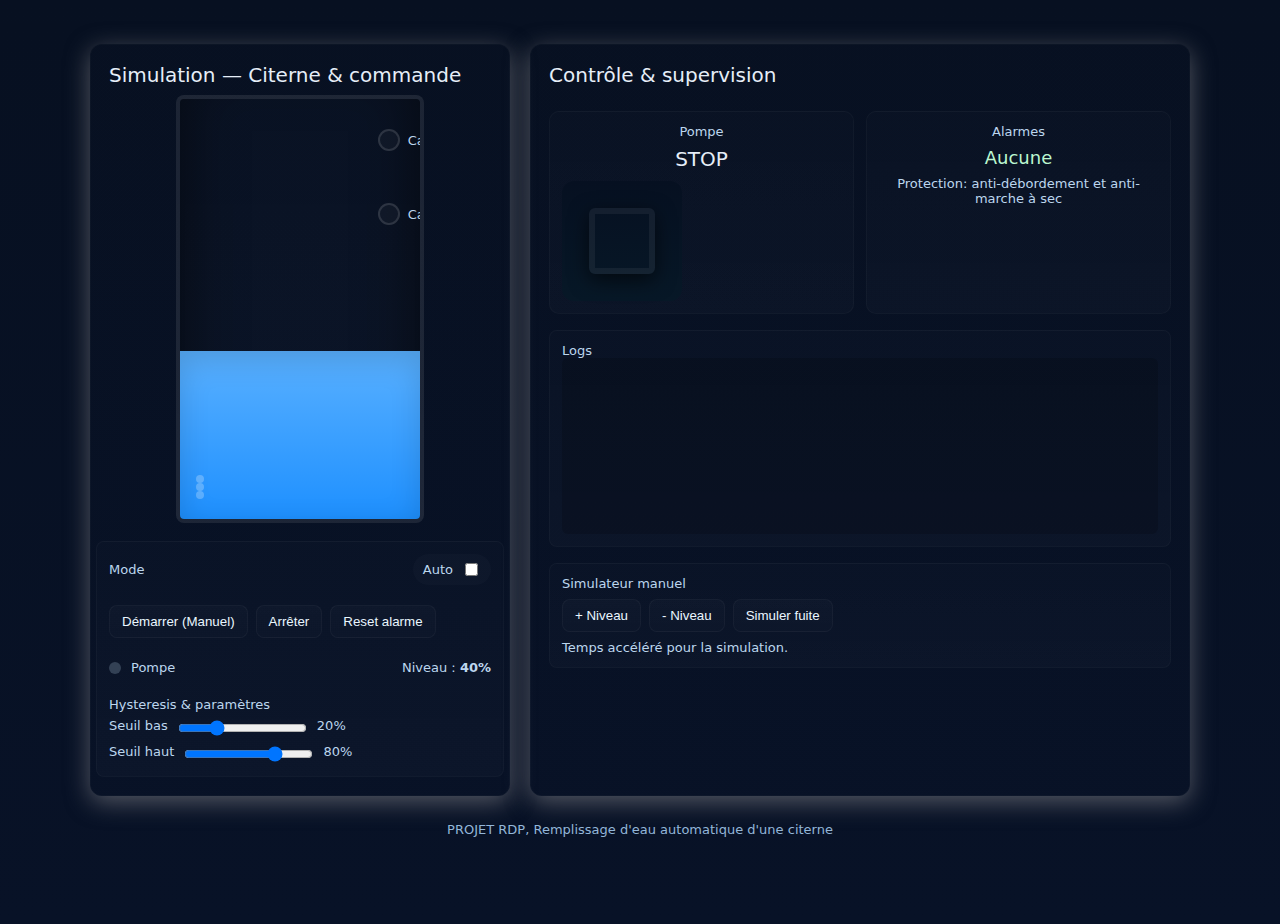
<file: index.html>
<!doctype html>
<html lang="fr">
<head>
<meta charset="utf-8" />
<meta name="viewport" content="width=device-width,initial-scale=1" />
<title>Simulateur — Remplissage automatique d'une citerne</title>
<link rel="stylesheet" href="assets/css/style.css">
</head>
<body>
<div class="wrap">
  <div class="card">
    <div class="title">Simulation — Citerne & commande</div>
    <div class="tank-area">
      <div class="tank" id="tank">
        <div class="water" id="water">
          <div class="bubbles">
            <div class="bubble b1"></div>
            <div class="bubble b2"></div>
            <div class="bubble b3"></div>
          </div>
        </div>
        <div class="sensors">
          <div class="sensor"><div id="sensorHighDot" class="dot"></div><div class="small">Capteur HAUT</div></div>
          <div class="sensor"><div id="sensorLowDot" class="dot"></div><div class="small">Capteur BAS</div></div>
        </div>
      </div>

      <div class="controls panel" style="width:100%;">
        <div style="display:flex;justify-content:space-between;align-items:center;">
          <div class="small">Mode</div>
          <div class="switch">
            <label class="small">Auto</label>
            <input id="modeAuto" type="checkbox"/>
          </div>
        </div>

        <div style="display:flex;gap:8px;margin-top:10px;">
          <button class="btn" id="btnStart">Démarrer (Manuel)</button>
          <button class="btn" id="btnStop">Arrêter</button>
          <button class="btn" id="btnReset">Reset alarme</button>
        </div>

        <div style="margin-top:12px;">
          <div class="status-line">
            <div class="led off" id="ledPump"></div><div class="small">Pompe</div>
            <div style="width:12px"></div>
            <div class="animated-arrow" id="flowArrow" style="display:none">↻</div>
            <div style="flex:1"></div>
            <div class="small">Niveau : <b id="lvlLabel">40%</b></div>
          </div>
        </div>

        <div style="margin-top:12px;">
          <div class="small">Hysteresis & paramètres</div>
          <div style="display:flex;gap:8px;margin-top:6px;">
            <label class="small">Seuil bas</label>
            <input id="thLow" type="range" min="5" max="60" value="20" />
            <span class="small" id="thLowVal">20%</span>
          </div>
          <div style="display:flex;gap:8px;margin-top:6px;">
            <label class="small">Seuil haut</label>
            <input id="thHigh" type="range" min="40" max="95" value="80" />
            <span class="small" id="thHighVal">80%</span>
          </div>
        </div>

      </div>
    </div>
  </div>

  <div class="card right">
    <div class="title">Contrôle & supervision</div>

    <div class="big-stats">
      <div class="stat panel">
        <div class="small">Pompe</div>
        <div id="pumpState" style="font-size:20px;margin-top:8px">STOP</div>
        <div class="pump-anim" id="pumpAnim" style="margin-top:10px;">
          <div class="rotor"></div>
        </div>
      </div>

      <div class="stat panel">
        <div class="small">Alarmes</div>
        <div id="alarmState" style="font-size:18px;margin-top:8px;color:#fbbf24">Aucune</div>
        <div style="margin-top:8px;" class="small">Protection: anti-débordement et anti-marche à sec</div>
      </div>
    </div>

    <div class="panel">
      <div class="small">Logs</div>
      <div class="log" id="log"></div>
    </div>

    <div class="panel">
      <div class="small">Simulateur manuel</div>
      <div style="display:flex;gap:8px;margin-top:8px;">
        <button class="btn" id="raiseLvl">+ Niveau</button>
        <button class="btn" id="lowerLvl">- Niveau</button>
        <button class="btn" id="toggleLeak">Simuler fuite</button>
      </div>
      <div class="small" style="margin-top:8px">Temps accéléré pour la simulation.</div>
    </div>

  </div>

  <footer>PROJET RDP, Remplissage d'eau automatique d'une citerne</footer>
</div>
 <script src="assets/js/script.js"></script>
</file>
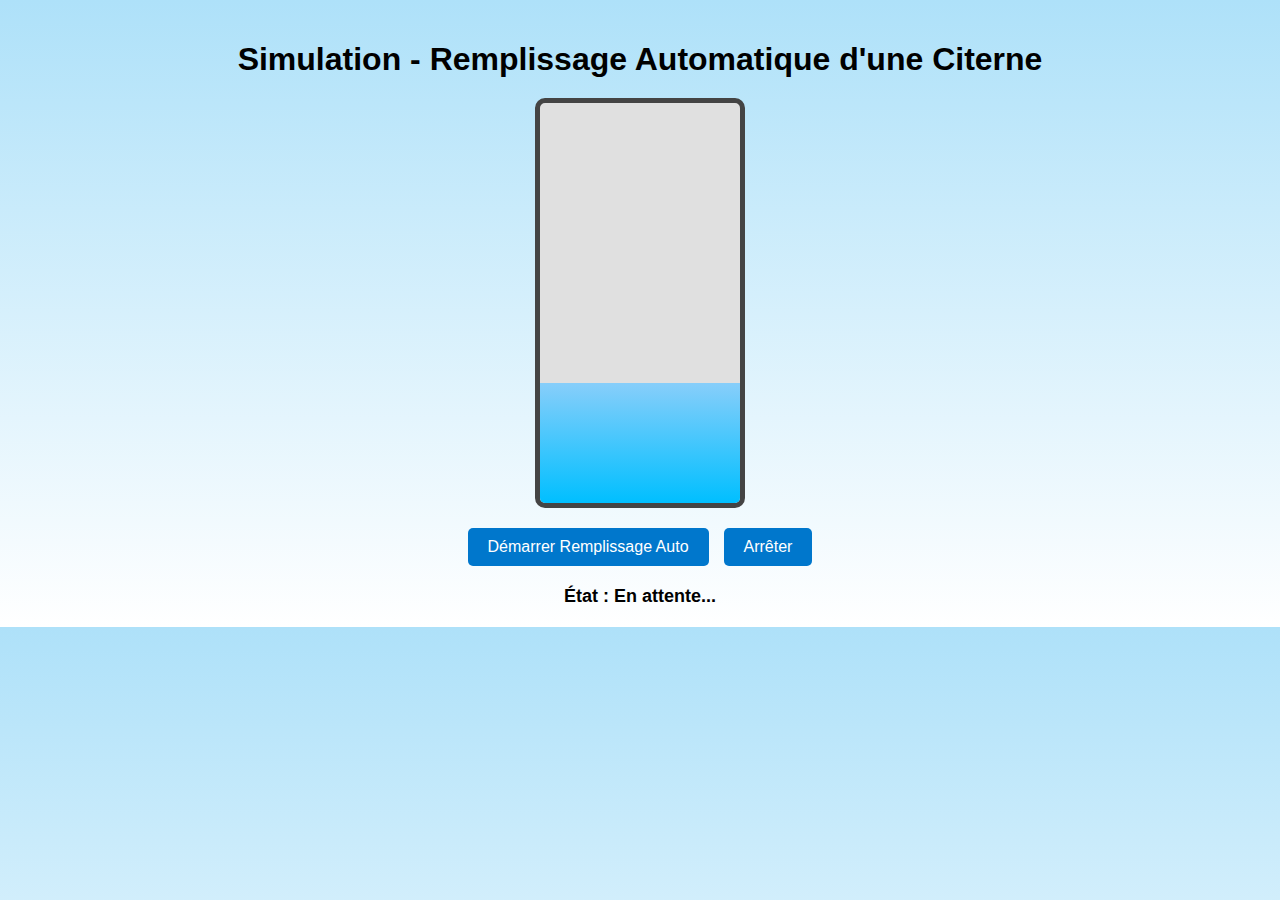
<file: test.html>
<!DOCTYPE html>
<html lang="fr">
<head>
<meta charset="UTF-8">
<meta name="viewport" content="width=device-width, initial-scale=1.0">
<title>Simulation - Remplissage Automatique Citerne</title>
<style>
    body {
        background: linear-gradient(to bottom, #aee1f9, #ffffff);
        font-family: Arial, sans-serif;
        display: flex;
        flex-direction: column;
        align-items: center;
        margin: 0;
        padding: 20px;
    }

    h1 {
        text-align: center;
        margin-bottom: 20px;
    }

    .citerne {
        width: 200px;
        height: 400px;
        border: 5px solid #444;
        border-radius: 10px;
        position: relative;
        background-color: #e0e0e0;
        overflow: hidden;
    }

    .eau {
        position: absolute;
        bottom: 0;
        width: 100%;
        background: linear-gradient(to top, #00bfff, #87cefa);
        transition: height 1s ease-in-out;
    }

    .capteur {
        position: absolute;
        left: -25px;
        width: 20px;
        height: 5px;
        background-color: red;
    }

    .capteur.haut {
        top: 50px;
    }

    .capteur.bas {
        bottom: 50px;
    }

    .boutons {
        margin-top: 20px;
        display: flex;
        gap: 15px;
    }

    button {
        padding: 10px 20px;
        font-size: 16px;
        border: none;
        background-color: #0077cc;
        color: white;
        border-radius: 5px;
        cursor: pointer;
        transition: transform 0.2s ease, background-color 0.3s ease;
    }

    button:hover {
        background-color: #005fa3;
        transform: scale(1.05);
    }

    .etat {
        margin-top: 20px;
        font-weight: bold;
        font-size: 18px;
    }
</style>
</head>
<body>

<h1>Simulation - Remplissage Automatique d'une Citerne</h1>

<div class="citerne">
    <div class="capteur haut"></div>
    <div class="capteur bas"></div>
    <div class="eau" id="eau" style="height: 30%;"></div>
</div>

<div class="boutons">
    <button onclick="startRemplissage()">Démarrer Remplissage Auto</button>
    <button onclick="stopRemplissage()">Arrêter</button>
</div>

<div class="etat" id="etat">État : En attente...</div>

<script>
    let hauteurEau = 30; // % initial
    let interval = null;
    const eau = document.getElementById("eau");
    const etat = document.getElementById("etat");

    function startRemplissage() {
        if (interval) return; // éviter plusieurs démarrages
        etat.textContent = "État : Remplissage en cours...";
        interval = setInterval(() => {
            if (hauteurEau >= 90) {
                etat.textContent = "État : Niveau haut atteint - Pompe arrêtée.";
                clearInterval(interval);
                interval = null;
            } else {
                hauteurEau += 5;
                eau.style.height = hauteurEau + "%";
            }
        }, 800);
    }

    function stopRemplissage() {
        etat.textContent = "État : Arrêt manuel.";
        clearInterval(interval);
        interval = null;
    }
</script>

</body>
</html>
</file>
<file: assets/css/style.css>
:root{
    --bg:#d3d3d3;
    --card:#494c51;
    --accent:#38bdf8;
    --accent-2:#60a5fa;
    --glass: rgba(255,255,255,0.05);
    --ok:#16a34a;
    --warn:#f59e0b;
    --danger:#ef4444;
}

html,body{
    height:100%;
    margin:0;
    background:linear-gradient(180deg,#071021 0%, #081227 100%);
    font-family:Inter,ui-sans-serif,system-ui,Segoe UI,Roboto,"Helvetica Neue",Arial;
}

.wrap{
    max-width:1100px;
    margin:24px auto;padding:20px;
    display:grid;
    grid-template-columns:420px 1fr;
    gap:20px;
    color:#e6eef8
}
  
  /* Shadow Card */
.card{
    background:linear-gradient(180deg, rgba(81, 71, 71, 0.02), rgba(103, 97, 97, 0.01));
    border-radius:12px;
    padding:18px;
    box-shadow:0 6px 24px rgba(133, 134, 139, 0.6);
    border:1px solid rgba(181, 181, 181, 0.03)
}

.title{
    font-size:20px;
    margin-bottom:8px;
    display:flex;
    align-items:center;
    gap:8px
}

.tank-area{
    display:flex;
    flex-direction:column;
    align-items:center;
    gap:12px
}

.tank{
    width:240px;
    height:420px;
    border-radius:8px;
    border:4px solid rgba(255,255,255,0.08);
    position:relative;overflow:hidden;
    background:linear-gradient(180deg, rgba(255,255,255,0.01), rgba(255,255,255,0.02));
    box-shadow: inset 0 -40px 60px rgba(0,0,0,0.6);
}

.water{
    position:absolute;
    left:0;
    right:0;
    bottom:0;
    height:30%;
    background:linear-gradient(180deg,#59b0ff 0%, #1e90ff 100%);
    transition:height 1.2s cubic-bezier(.2,.9,.2,1);
    box-shadow: inset 0 8px 30px rgba(0,0,0,0.15);
    display:flex;
    justify-content:center;
    align-items:flex-end;
}

.bubbles{
    position:absolute;
    left:16px;bottom:20px;
    opacity:0.6
}

.bubble{
    width:8px;
    height:8px;
    border-radius:50%;
    background:rgba(255,255,255,0.6);
    animation:rise 4s linear infinite;
    opacity:0.7
}

.bubble.b2{
    left:60px;
    animation-delay:0.6s
}

.bubble.b3{
    left:120px;
    animation-delay:1.3s
}

@keyframes rise{
    0%{
        transform:translateY(0) scale(.8);
        opacity:.4
    }
    50%{
        opacity:1
    }100%{
        transform:translateY(-120px) scale(1.2);
        opacity:0
    }
}

.sensors{
    position:absolute;
    right:-80px;
    top:30px;
    display:flex;
    flex-direction:column;
    gap:52px
}

.sensor{
    display:flex;
    align-items:center;
    gap:8px
}

.dot{
    width:18px;
    height:18px;
    border-radius:50%;
    border:2px solid rgba(255,255,255,0.12);
    background:rgba(255,255,255,0.03)
}

.dot.on{
    background:var(--accent);
    box-shadow:0 0 10px rgba(56,189,248,0.25)
}

.controls{
    display:flex;
    flex-direction:column;
    gap:10px;margin-top:6px
}

.btn{
    padding:8px 12px;
    border-radius:8px;
    background:linear-gradient(180deg, rgba(255,255,255,0.02), rgba(255,255,255,0.01));
    border:1px solid rgba(255,255,255,0.04);
    cursor:pointer;
    color:#eaf6ff
}

.btn.toggle{
    display:inline-flex;
    gap:8px;
    align-items:center
}

.status-line{
    display:flex;
    gap:10px;
    align-items:center;
    flex-wrap:wrap
}

.led{
    width:12px;
    height:12px;
    border-radius:50%
}

.led.ok{
    background:var(--ok)
}

.led.warn{
    background:var(--warn)
}

.led.off{
    background:#334155
}

.panel{
    padding:12px;
    border-radius:8px;
    background:linear-gradient(180deg, rgba(255,255,255,0.01), rgba(255,255,255,0.02));
    border:1px solid rgba(255,255,255,0.03)
}
.right{
    display:flex;
    flex-direction:column;
    gap:16px
}

.big-stats{
    display:flex;
    gap:12px
}

.stat{
    flex:1;
    padding:12px;
    border-radius:10px;
    background:linear-gradient(180deg, rgba(255,255,255,0.01), rgba(255,255,255,0.02));
    text-align:center
}

.pump-anim{
    width:120px;
    height:120px;
    border-radius:12px;
    background:linear-gradient(180deg,#061021, #071827);
    display:flex;
    align-items:center;
    justify-content:center;
    position:relative
}

.pump-on .rotor{
    animation:spin 0.6s linear infinite
}

.rotor{
    width:54px;
    height:54px;
    border-radius:6px;
    border:6px solid rgba(255,255,255,0.06);
    display:flex;
    align-items:center;
    justify-content:center;
    transform-origin:center;
    box-shadow:0 6px 20px rgba(0,0,0,0.6)
}

@keyframes spin{
    from{
        transform:rotate(0deg)
    }to{
        transform:rotate(360deg)
    }}

.log{
    height:160px;
    overflow:auto;
    font-size:13px;
    padding:8px;
    border-radius:6px;
    background:rgba(0,0,0,0.15)
}

.switch{
    display:inline-flex;
    align-items:center;
    padding:6px 10px;
    border-radius:999px;
    background:rgba(255,255,255,0.02);
    gap:8px
}

.animated-arrow{
    width:28px;
    height:28px;
    border-radius:6px;
    background:linear-gradient(180deg,var(--accent),var(--accent-2));
    display:inline-grid;
    place-items:center;
    box-shadow:0 8px 28px rgba(56,189,248,0.16)
}

.small{
    font-size:13px;
    color:#bcd6ee
}

footer{
    grid-column:1/-1;
    text-align:center;
    color:#93b6d8;
    margin-top:6px;
    font-size:13px
}
</file>
